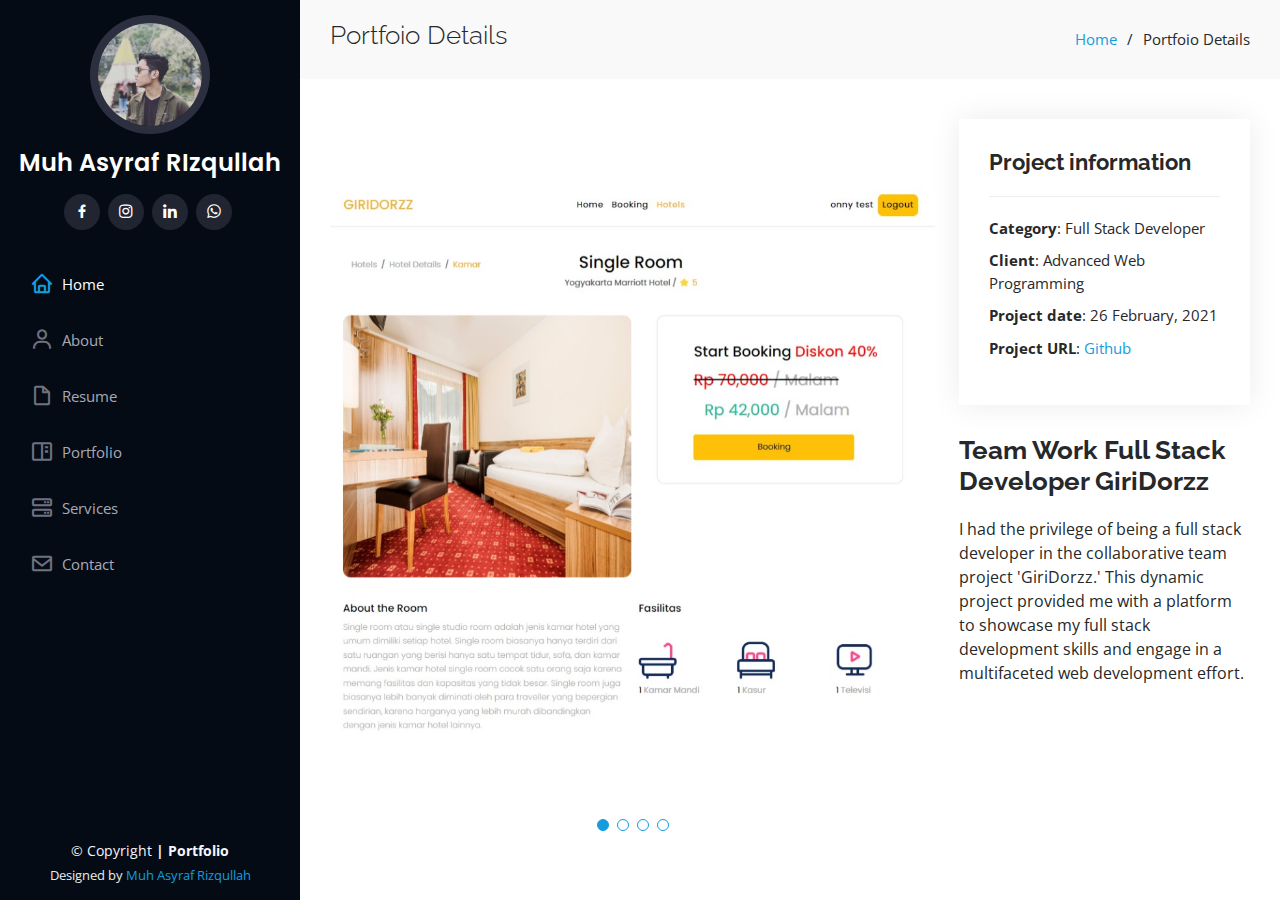
<file: portfolio-details.html>
<!DOCTYPE html>
<html lang="en">

<head>
  <meta charset="utf-8">
  <meta content="width=device-width, initial-scale=1.0" name="viewport">
  <title>Muh Asyraf Rizqullah S.kom</title>
  <meta content="" name="description">
  <meta content="" name="keywords">
  <link href="./assets/img/portfolio/1.jpg" rel="icon">
  <link href="assets/img/apple-touch-icon.png" rel="apple-touch-icon">
  <link
    href="https://fonts.googleapis.com/css?family=Open+Sans:300,300i,400,400i,600,600i,700,700i|Raleway:300,300i,400,400i,500,500i,600,600i,700,700i|Poppins:300,300i,400,400i,500,500i,600,600i,700,700i"
    rel="stylesheet">
  <link href="assets/vendor/aos/aos.css" rel="stylesheet">
  <link href="assets/vendor/bootstrap/css/bootstrap.min.css" rel="stylesheet">
  <link href="assets/vendor/bootstrap-icons/bootstrap-icons.css" rel="stylesheet">
  <link href="assets/vendor/boxicons/css/boxicons.min.css" rel="stylesheet">
  <link href="assets/vendor/glightbox/css/glightbox.min.css" rel="stylesheet">
  <link href="assets/vendor/swiper/swiper-bundle.min.css" rel="stylesheet">
  <link href="assets/css/style.css" rel="stylesheet">
</head>

<body>
  <i class="bi bi-list mobile-nav-toggle d-xl-none"></i>

  <header id="header">
    <div class="d-flex flex-column">

      <div class="profile">
        <img src="./assets/img/portfolio/1.jpg" alt="" class="img-fluid rounded-circle">
        <h1 class="text-light"><a href="index.html">Muh Asyraf RIzqullah</a></h1>
        <div class="social-links mt-3 text-center">
          <a href="https://www.facebook.com/asyraf.geeb/" target="_blank" class="facebook"><i
              class="bx bxl-facebook"></i></a>
          <a href="https://www.instagram.com/asyraf.rizqullah/" target="_blank" class=" instagram"><i
              class="bx bxl-instagram"></i></a>
          <a href="https://www.linkedin.com/in/muh-asyraf-rizqullah-s-kom-9695a9211/" target="_blank"
            class="linkedin"><i class="bx bxl-linkedin"></i></a>
          <a href="https://api.whatsapp.com/send?phone=6282296420613" target="_blank" class="whatsapp-plus"><i
              class="bx bxl-whatsapp"></i></a>

        </div>
      </div>

      <nav id="navbar" class="nav-menu navbar">
        <ul>
          <li><a href="./index.html" class="nav-link scrollto active"><i class="bx bx-home"></i> <span>Home</span></a>
          </li>
          <li><a href="#about" class="nav-link scrollto"><i class="bx bx-user"></i> <span>About</span></a></li>
          <li><a href="#resume" class="nav-link scrollto"><i class="bx bx-file-blank"></i> <span>Resume</span></a></li>
          <li><a href="#portfolio" class="nav-link scrollto"><i class="bx bx-book-content"></i>
              <span>Portfolio</span></a></li>
          <li><a href="#services" class="nav-link scrollto"><i class="bx bx-server"></i> <span>Services</span></a></li>
          <li><a href="#contact" class="nav-link scrollto"><i class="bx bx-envelope"></i> <span>Contact</span></a></li>
        </ul>
      </nav><!-- .nav-menu -->
    </div>
  </header><!-- End Header -->

  <main id="main">

    <!-- ======= Breadcrumbs ======= -->
    <section id="breadcrumbs" class="breadcrumbs">
      <div class="container">

        <div class="d-flex justify-content-between align-items-center">
          <h2>Portfoio Details</h2>
          <ol>
            <li><a href="index.html">Home</a></li>
            <li>Portfoio Details</li>
          </ol>
        </div>

      </div>
    </section><!-- End Breadcrumbs -->

    <!-- ======= Portfolio Details Section ======= -->
    <section id="portfolio-details" class="portfolio-details">
      <div class="container">

        <div class="row gy-4">

          <div class="col-lg-8">
            <div class="portfolio-details-slider swiper">
              <div class="swiper-wrapper align-items-center">

                <div class="swiper-slide">
                  <img src="assets/img/portfolio/Booking.jpg" alt="">
                </div>

                <div class="swiper-slide">
                  <img src="assets/img/portfolio/Booking 2.jpg" alt="">
                </div>

                <div class="swiper-slide">
                  <img src="assets/img/portfolio/Booking 3.jpg" alt="">
                </div>

                <div class="swiper-slide">
                  <img src="assets/img/portfolio/Booking 4.jpg" alt="">
                </div>

              </div>
              <div class="swiper-pagination"></div>
            </div>
          </div>

          <div class="col-lg-4">
            <div class="portfolio-info">
              <h3>Project information</h3>
              <ul>
                <li><strong>Category</strong>: Full Stack Developer</li>
                <li><strong>Client</strong>: Advanced Web Programming</li>
                <li><strong>Project date</strong>: 26 February, 2021</li>
                <li><strong>Project URL</strong>: <a href="https://github.com/Asyrafrizqullah/GIRIDORZZ">Github</a></li>
              </ul>
            </div>
            <div class="portfolio-description">
              <h2>Team Work Full Stack Developer GiriDorzz</h2>
              <p>
                I had the privilege of being a full stack developer in the collaborative team project 'GiriDorzz.' This
                dynamic project provided me with a platform to showcase my full stack development skills and engage in a
                multifaceted web development effort.
              </p>
            </div>
          </div>

        </div>

      </div>
    </section><!-- End Portfolio Details Section -->

  </main><!-- End #main -->

  <!-- ======= Footer ======= -->
  <footer id="footer">
    <div class="container">
      <div class="copyright">
        &copy; Copyright <strong><span>| Portfolio</span></strong>
      </div>
      <div class="credits">
        Designed by <a href="https://api.whatsapp.com/send?phone=6282296420613" target="_blank">Muh Asyraf Rizqullah</a>
      </div>
    </div>
  </footer><!-- End  Footer -->

  <a href="#" class="back-to-top d-flex align-items-center justify-content-center"><i
      class="bi bi-arrow-up-short"></i></a>

  <!-- Vendor JS Files -->
  <script src="assets/vendor/purecounter/purecounter_vanilla.js"></script>
  <script src="assets/vendor/aos/aos.js"></script>
  <script src="assets/vendor/bootstrap/js/bootstrap.bundle.min.js"></script>
  <script src="assets/vendor/glightbox/js/glightbox.min.js"></script>
  <script src="assets/vendor/isotope-layout/isotope.pkgd.min.js"></script>
  <script src="assets/vendor/swiper/swiper-bundle.min.js"></script>
  <script src="assets/vendor/typed.js/typed.umd.js"></script>
  <script src="assets/vendor/waypoints/noframework.waypoints.js"></script>
  <script src="assets/vendor/php-email-form/validate.js"></script>

  <!-- Template Main JS File -->
  <script src="assets/js/main.js"></script>

</body>

</html>
</file>
<file: assets/css/style.css>
body {
  font-family: "Open Sans", sans-serif;
  color: #272829;
}

a {
  color: #149ddd;
  text-decoration: none;
}

a:hover {
  color: #37b3ed;
  text-decoration: none;
}

h1,
h2,
h3,
h4,
h5,
h6 {
  font-family: "Raleway", sans-serif;
}


.back-to-top {
  position: fixed;
  visibility: hidden;
  opacity: 0;
  right: 15px;
  bottom: 15px;
  z-index: 996;
  background: #149ddd;
  width: 40px;
  height: 40px;
  border-radius: 50px;
  transition: all 0.4s;
}

.back-to-top i {
  font-size: 28px;
  color: #fff;
  line-height: 0;
}

.back-to-top:hover {
  background: #2eafec;
  color: #fff;
}

.back-to-top.active {
  visibility: visible;
  opacity: 1;
}


#header {
  position: fixed;
  top: 0;
  left: 0;
  bottom: 0;
  width: 300px;
  transition: all ease-in-out 0.5s;
  z-index: 9997;
  transition: all 0.5s;
  padding: 0 15px;
  background: #040b14;
  overflow-y: auto;
}

#header .profile img {
  margin: 15px auto;
  display: block;
  width: 120px;
  border: 8px solid #2c2f3f;
}

#header .profile h1 {
  font-size: 24px;
  margin: 0;
  padding: 0;
  font-weight: 600;
  -moz-text-align-last: center;
  text-align-last: center;
  font-family: "Poppins", sans-serif;
}

#header .profile h1 a,
#header .profile h1 a:hover {
  color: #fff;
  text-decoration: none;
}

#header .profile .social-links a {
  font-size: 18px;
  display: inline-block;
  background: #212431;
  color: #fff;
  line-height: 1;
  padding: 8px 0;
  margin-right: 4px;
  border-radius: 50%;
  text-align: center;
  width: 36px;
  height: 36px;
  transition: 0.3s;
}

#header .profile .social-links a:hover {
  background: #149ddd;
  color: #fff;
  text-decoration: none;
}

#main {
  margin-left: 300px;
}

.container,
.container-fluid {
  padding-left: 30px;
  padding-right: 30px;
}

@media (max-width: 1199px) {
  #header {
    left: -300px;
  }

  #main {
    margin-left: 0;
  }

  .container,
  .container-fluid {
    padding-left: 12px;
    padding-right: 12px;
  }
}

/*--------------------------------------------------------------
# Navigation Menu
--------------------------------------------------------------*/
/* Desktop Navigation */
.nav-menu {
  padding: 30px 0 0 0;
}

.nav-menu * {
  margin: 0;
  padding: 0;
  list-style: none;
}

.nav-menu>ul>li {
  position: relative;
  white-space: nowrap;
}

.nav-menu a,
.nav-menu a:focus {
  display: flex;
  align-items: center;
  color: #a8a9b4;
  padding: 12px 15px;
  margin-bottom: 8px;
  transition: 0.3s;
  font-size: 15px;
}

.nav-menu a i,
.nav-menu a:focus i {
  font-size: 24px;
  padding-right: 8px;
  color: #6f7180;
}

.nav-menu a:hover,
.nav-menu .active,
.nav-menu .active:focus,
.nav-menu li:hover>a {
  text-decoration: none;
  color: #fff;
}

.nav-menu a:hover i,
.nav-menu .active i,
.nav-menu .active:focus i,
.nav-menu li:hover>a i {
  color: #149ddd;
}

/* Mobile Navigation */
.mobile-nav-toggle {
  position: fixed;
  right: 15px;
  top: 15px;
  z-index: 9998;
  border: 0;
  font-size: 24px;
  transition: all 0.4s;
  outline: none !important;
  background-color: #149ddd;
  color: #fff;
  width: 40px;
  height: 40px;
  display: inline-flex;
  align-items: center;
  justify-content: center;
  line-height: 0;
  border-radius: 50px;
  cursor: pointer;
}

.mobile-nav-active {
  overflow: hidden;
}

.mobile-nav-active #header {
  left: 0;
}


#hero {
  width: 100%;
  height: 100vh;
  background: url("../img/portfolio/Asyraf\ \ 2.jpg") top center;
  background-size: cover;
}

#hero:before {
  content: "";
  background: rgba(5, 13, 24, 0.3);
  position: absolute;
  bottom: 0;
  top: 0;
  left: 0;
  right: 0;
  z-index: 1;
}

#hero .hero-container {
  position: relative;
  z-index: 2;
  min-width: 300px;
}

#hero h1 {
  margin: 0 0 10px 0;
  font-size: 64px;
  font-weight: 700;
  line-height: 56px;
  color: #fff;
}

#hero p {
  color: #fff;
  margin-bottom: 50px;
  font-size: 26px;
  font-family: "Poppins", sans-serif;
}

#hero p span {
  color: #fff;
  padding-bottom: 4px;
  letter-spacing: 1px;
  border-bottom: 3px solid #149ddd;
}

@media (min-width: 1024px) {
  #hero {
    background-attachment: fixed;
  }
}

@media (max-width: 768px) {
  #hero h1 {
    font-size: 28px;
    line-height: 36px;
  }

  #hero h2 {
    font-size: 18px;
    line-height: 24px;
    margin-bottom: 30px;
  }
}

/*--------------------------------------------------------------
# Sections General
--------------------------------------------------------------*/
section {
  padding: 60px 0;
  overflow: hidden;
}

.section-bg {
  background: #f5f8fd;
}

.section-title {
  padding-bottom: 30px;
}

.section-title h2 {
  font-size: 32px;
  font-weight: bold;
  margin-bottom: 20px;
  padding-bottom: 20px;
  position: relative;
  color: #173b6c;
}

.section-title h2::after {
  content: "";
  position: absolute;
  display: block;
  width: 50px;
  height: 3px;
  background: #149ddd;
  bottom: 0;
  left: 0;
}

.section-title p {
  margin-bottom: 0;
}

/*--------------------------------------------------------------
# About
--------------------------------------------------------------*/
.about .content h3 {
  font-weight: 700;
  font-size: 26px;
  color: #173b6c;
}

.about .content ul {
  list-style: none;
  padding: 0;
}

.about .content ul li {
  margin-bottom: 20px;
  display: flex;
  align-items: center;
}

.about .content ul strong {
  margin-right: 10px;
}

.about .content ul i {
  font-size: 16px;
  margin-right: 5px;
  color: #149ddd;
  line-height: 0;
}

.about .content p:last-child {
  margin-bottom: 0;
}

/*--------------------------------------------------------------
# Facts
--------------------------------------------------------------*/
.facts {
  padding-bottom: 30px;
}

.facts .count-box {
  padding: 30px;
  width: 100%;
}

.facts .count-box i {
  display: block;
  font-size: 44px;
  color: #149ddd;
  float: left;
  line-height: 0;
}

.facts .count-box span {
  font-size: 48px;
  line-height: 40px;
  display: block;
  font-weight: 700;
  color: #050d18;
  margin-left: 60px;
}

.facts .count-box p {
  padding: 15px 0 0 0;
  margin: 0 0 0 60px;
  font-family: "Raleway", sans-serif;
  font-size: 14px;
  color: #122f57;
}

.facts .count-box a {
  font-weight: 600;
  display: block;
  margin-top: 20px;
  color: #122f57;
  font-size: 15px;
  font-family: "Poppins", sans-serif;
  transition: ease-in-out 0.3s;
}

.facts .count-box a:hover {
  color: #1f5297;
}

/*--------------------------------------------------------------
# Skills
--------------------------------------------------------------*/
.skills .progress {
  height: 60px;
  display: block;
  background: none;
  border-radius: 0;
}

.skills .progress .skill {
  padding: 0;
  margin: 0 0 6px 0;
  text-transform: uppercase;
  display: block;
  font-weight: 600;
  font-family: "Poppins", sans-serif;
  color: #050d18;
}

.skills .progress .skill .val {
  float: right;
  font-style: normal;
}

.skills .progress-bar-wrap {
  background: #dce8f8;
  height: 10px;
}

.skills .progress-bar {
  width: 1px;
  height: 10px;
  transition: 0.9s;
  background-color: #149ddd;
}

/*--------------------------------------------------------------
# Resume
--------------------------------------------------------------*/
.resume .resume-title {
  font-size: 26px;
  font-weight: 700;
  margin-top: 20px;
  margin-bottom: 20px;
  color: #050d18;
}

.resume .resume-item {
  padding: 0 0 20px 20px;
  margin-top: -2px;
  border-left: 2px solid #1f5297;
  position: relative;
}

.resume .resume-item h4 {
  line-height: 34px;
  font-size: 18px;
  font-weight: 600;
  text-transform: uppercase;
  font-family: "Poppins", sans-serif;
  color: #050d18;
  margin-bottom: 10px;
}

.resume .resume-item h5 {
  font-size: 16px;
  background: #e4edf9;
  padding: 5px 15px;
  display: inline-block;
  font-weight: 600;
  margin-bottom: 10px;
}

.resume .resume-item ul {
  padding-left: 20px;
}

.resume .resume-item ul li {
  padding-bottom: 10px;
}

.resume .resume-item:last-child {
  padding-bottom: 0;
}

.resume .resume-item::before {
  content: "";
  position: absolute;
  width: 16px;
  height: 16px;
  border-radius: 50px;
  left: -9px;
  top: 0;
  background: #fff;
  border: 2px solid #1f5297;
}

/*--------------------------------------------------------------
# Portfolio
--------------------------------------------------------------*/
.portfolio .portfolio-item {
  margin-bottom: 30px;
}

.portfolio #portfolio-flters {
  padding: 0;
  margin: 0 auto 35px auto;
  list-style: none;
  text-align: center;
  background: #fff;
  border-radius: 50px;
  padding: 2px 15px;
}

.portfolio #portfolio-flters li {
  cursor: pointer;
  display: inline-block;
  padding: 10px 15px 8px 15px;
  font-size: 14px;
  font-weight: 600;
  line-height: 1;
  text-transform: uppercase;
  color: #272829;
  margin-bottom: 5px;
  transition: all 0.3s ease-in-out;
}

.portfolio #portfolio-flters li:hover,
.portfolio #portfolio-flters li.filter-active {
  color: #149ddd;
}

.portfolio #portfolio-flters li:last-child {
  margin-right: 0;
}

.portfolio .portfolio-wrap {
  transition: 0.3s;
  position: relative;
  overflow: hidden;
  z-index: 1;
}

.portfolio .portfolio-wrap::before {
  content: "";
  background: rgba(255, 255, 255, 0.5);
  position: absolute;
  left: 0;
  right: 0;
  top: 0;
  bottom: 0;
  transition: all ease-in-out 0.3s;
  z-index: 2;
  opacity: 0;
}

.portfolio .portfolio-wrap .portfolio-links {
  opacity: 1;
  left: 0;
  right: 0;
  bottom: -60px;
  z-index: 3;
  position: absolute;
  transition: all ease-in-out 0.3s;
  display: flex;
  justify-content: center;
}

.portfolio .portfolio-wrap .portfolio-links a {
  color: #fff;
  font-size: 28px;
  text-align: center;
  background: rgba(20, 157, 221, 0.75);
  transition: 0.3s;
  width: 50%;
}

.portfolio .portfolio-wrap .portfolio-links a:hover {
  background: rgba(20, 157, 221, 0.95);
}

.portfolio .portfolio-wrap .portfolio-links a+a {
  border-left: 1px solid #37b3ed;
}

.portfolio .portfolio-wrap:hover::before {
  top: 0;
  left: 0;
  right: 0;
  bottom: 0;
  opacity: 1;
}

.portfolio .portfolio-wrap:hover .portfolio-links {
  opacity: 1;
  bottom: 0;
}

/*--------------------------------------------------------------
# Portfolio Details
--------------------------------------------------------------*/
.portfolio-details {
  padding-top: 40px;
}

.portfolio-details .portfolio-details-slider img {
  width: 100%;
}

.portfolio-details .portfolio-details-slider .swiper-pagination {
  margin-top: 20px;
  position: relative;
}

.portfolio-details .portfolio-details-slider .swiper-pagination .swiper-pagination-bullet {
  width: 12px;
  height: 12px;
  background-color: #fff;
  opacity: 1;
  border: 1px solid #149ddd;
}

.portfolio-details .portfolio-details-slider .swiper-pagination .swiper-pagination-bullet-active {
  background-color: #149ddd;
}

.portfolio-details .portfolio-info {
  padding: 30px;
  box-shadow: 0px 0 30px rgba(5, 13, 24, 0.08);
}

.portfolio-details .portfolio-info h3 {
  font-size: 22px;
  font-weight: 700;
  margin-bottom: 20px;
  padding-bottom: 20px;
  border-bottom: 1px solid #eee;
}

.portfolio-details .portfolio-info ul {
  list-style: none;
  padding: 0;
  font-size: 15px;
}

.portfolio-details .portfolio-info ul li+li {
  margin-top: 10px;
}

.portfolio-details .portfolio-description {
  padding-top: 30px;
}

.portfolio-details .portfolio-description h2 {
  font-size: 26px;
  font-weight: 700;
  margin-bottom: 20px;
}

.portfolio-details .portfolio-description p {
  padding: 0;
}

/*--------------------------------------------------------------
# Services
--------------------------------------------------------------*/
.services .icon-box {
  margin-bottom: 20px;
}

.services .icon {
  float: left;
  display: flex;
  align-items: center;
  justify-content: center;
  width: 54px;
  height: 54px;
  background: #149ddd;
  border-radius: 50%;
  transition: 0.5s;
  border: 1px solid #149ddd;
}

.services .icon i {
  color: #fff;
  font-size: 24px;
  line-height: 0;
}

.services .icon-box:hover .icon {
  background: #fff;
}

.services .icon-box:hover .icon i {
  color: #149ddd;
}

.services .title {
  margin-left: 80px;
  font-weight: 700;
  margin-bottom: 15px;
  font-size: 18px;
}

.services .title a {
  color: #343a40;
}

.services .title a:hover {
  color: #149ddd;
}

.services .description {
  margin-left: 80px;
  line-height: 24px;
  font-size: 14px;
}

/*--------------------------------------------------------------
# Testimonials
--------------------------------------------------------------*/
.testimonials .testimonials-carousel,
.testimonials .testimonials-slider {
  overflow: hidden;
}

.testimonials .testimonial-item {
  box-sizing: content-box;
  text-align: center;
  min-height: 320px;
}

.testimonials .testimonial-item .testimonial-img {
  width: 90px;
  border-radius: 50%;
  margin: 0 auto;
}

.testimonials .testimonial-item h3 {
  font-size: 18px;
  font-weight: bold;
  margin: 10px 0 5px 0;
  color: #111;
}

.testimonials .testimonial-item h4 {
  font-size: 14px;
  color: #999;
  margin: 0;
}

.testimonials .testimonial-item .quote-icon-left,
.testimonials .testimonial-item .quote-icon-right {
  color: #c3e8fa;
  font-size: 26px;
}

.testimonials .testimonial-item .quote-icon-left {
  display: inline-block;
  left: -5px;
  position: relative;
}

.testimonials .testimonial-item .quote-icon-right {
  display: inline-block;
  right: -5px;
  position: relative;
  top: 10px;
}

.testimonials .testimonial-item p {
  font-style: italic;
  margin: 0 15px 15px 15px;
  padding: 20px;
  background: #fff;
  position: relative;
  margin-bottom: 35px;
  border-radius: 6px;
  box-shadow: 0px 2px 15px rgba(0, 0, 0, 0.1);
}

.testimonials .testimonial-item p::after {
  content: "";
  width: 0;
  height: 0;
  border-top: 20px solid #fff;
  border-right: 20px solid transparent;
  border-left: 20px solid transparent;
  position: absolute;
  bottom: -20px;
  left: calc(50% - 20px);
}

.testimonials .swiper-pagination {
  margin-top: 20px;
  position: relative;
}

.testimonials .swiper-pagination .swiper-pagination-bullet {
  width: 12px;
  height: 12px;
  background-color: #fff;
  opacity: 1;
  border: 1px solid #149ddd;
}

.testimonials .swiper-pagination .swiper-pagination-bullet-active {
  background-color: #149ddd;
}

/*--------------------------------------------------------------
# Contact
--------------------------------------------------------------*/
.contact {
  padding-bottom: 130px;
}

.contact .info {
  padding: 30px;
  background: #fff;
  width: 100%;
  box-shadow: 0 0 24px 0 rgba(0, 0, 0, 0.12);
}

.contact .info i {
  font-size: 20px;
  color: #149ddd;
  float: left;
  width: 44px;
  height: 44px;
  background: #dff3fc;
  display: flex;
  justify-content: center;
  align-items: center;
  border-radius: 50px;
  transition: all 0.3s ease-in-out;
}

.contact .info h4 {
  padding: 0 0 0 60px;
  font-size: 22px;
  font-weight: 600;
  margin-bottom: 5px;
  color: #050d18;
}

.contact .info p {
  padding: 0 0 10px 60px;
  margin-bottom: 20px;
  font-size: 14px;
  color: #173b6c;
}

.contact .info .email p {
  padding-top: 5px;
}

.contact .info .social-links {
  padding-left: 60px;
}

.contact .info .social-links a {
  font-size: 18px;
  display: inline-block;
  background: #333;
  color: #fff;
  line-height: 1;
  padding: 8px 0;
  border-radius: 50%;
  text-align: center;
  width: 36px;
  height: 36px;
  transition: 0.3s;
  margin-right: 10px;
}

.contact .info .social-links a:hover {
  background: #149ddd;
  color: #fff;
}

.contact .info .email:hover i,
.contact .info .address:hover i,
.contact .info .phone:hover i {
  background: #149ddd;
  color: #fff;
}

.contact .php-email-form {
  width: 100%;
  padding: 30px;
  background: #fff;
  box-shadow: 0 0 24px 0 rgba(0, 0, 0, 0.12);
}

.contact .php-email-form .form-group {
  padding-bottom: 8px;
}

.contact .php-email-form .validate {
  display: none;
  color: red;
  margin: 0 0 15px 0;
  font-weight: 400;
  font-size: 13px;
}

.contact .php-email-form .error-message {
  display: none;
  color: #fff;
  background: #ed3c0d;
  text-align: left;
  padding: 15px;
  font-weight: 600;
}

.contact .php-email-form .error-message br+br {
  margin-top: 25px;
}

.contact .php-email-form .sent-message {
  display: none;
  color: #fff;
  background: #18d26e;
  text-align: center;
  padding: 15px;
  font-weight: 600;
}

.contact .php-email-form .loading {
  display: none;
  background: #fff;
  text-align: center;
  padding: 15px;
}

.contact .php-email-form .loading:before {
  content: "";
  display: inline-block;
  border-radius: 50%;
  width: 24px;
  height: 24px;
  margin: 0 10px -6px 0;
  border: 3px solid #18d26e;
  border-top-color: #eee;
  animation: animate-loading 1s linear infinite;
}

.contact .php-email-form .form-group {
  margin-bottom: 15px;
}

.contact .php-email-form label {
  padding-bottom: 8px;
}

.contact .php-email-form input,
.contact .php-email-form textarea {
  border-radius: 0;
  box-shadow: none;
  font-size: 14px;
}

.contact .php-email-form input {
  height: 44px;
}

.contact .php-email-form textarea {
  padding: 10px 15px;
}

.contact .php-email-form button[type=submit] {
  background: #149ddd;
  border: 0;
  padding: 10px 24px;
  color: #fff;
  transition: 0.4s;
  border-radius: 4px;
}

.contact .php-email-form button[type=submit]:hover {
  background: #37b3ed;
}

@keyframes animate-loading {
  0% {
    transform: rotate(0deg);
  }

  100% {
    transform: rotate(360deg);
  }
}

/*--------------------------------------------------------------
# Breadcrumbs
--------------------------------------------------------------*/
.breadcrumbs {
  padding: 20px 0;
  background: #f9f9f9;
}

.breadcrumbs h2 {
  font-size: 26px;
  font-weight: 300;
}

.breadcrumbs ol {
  display: flex;
  flex-wrap: wrap;
  list-style: none;
  padding: 0;
  margin: 0;
  font-size: 15px;
}

.breadcrumbs ol li+li {
  padding-left: 10px;
}

.breadcrumbs ol li+li::before {
  display: inline-block;
  padding-right: 10px;
  color: #0e2442;
  content: "/";
}

@media (max-width: 768px) {
  .breadcrumbs .d-flex {
    display: block !important;
  }

  .breadcrumbs ol {
    display: block;
  }

  .breadcrumbs ol li {
    display: inline-block;
  }
}

/*--------------------------------------------------------------
# Footer
--------------------------------------------------------------*/
#footer {
  padding: 15px;
  color: #f4f6fd;
  font-size: 14px;
  position: fixed;
  left: 0;
  bottom: 0;
  width: 300px;
  z-index: 9999;
  background: #040b14;
}

#footer .copyright {
  text-align: center;
}

#footer .credits {
  padding-top: 5px;
  text-align: center;
  font-size: 13px;
  color: #eaebf0;
}

@media (max-width: 1199px) {
  #footer {
    position: static;
    width: auto;
    padding-right: 20px 15px;
  }
}


/*--------------------------------------------------------------
# Certifikat
--------------------------------------------------------------*/
.container {
    max-width: 1200px;
    margin: 0 auto;
}

.pdf-section {
    margin: 20px 0;
    padding: 20px;
    background-color: #f0f0f0;
    border-radius: 8px;
}

.section-title h2 {
    color: #333;
}

.row {
    display: flex;
    flex-wrap: wrap;
}

.col-md-12 {
    width: 100%;
}

.pdf-container {
    position: relative;
    overflow: hidden;
    padding-top: 56.25%; 
}

.pdf-container iframe {
    position: absolute;
    top: 0;
    left: 0;
    width: 100%;
    height: 100%;
    border: none;
}
</file>
